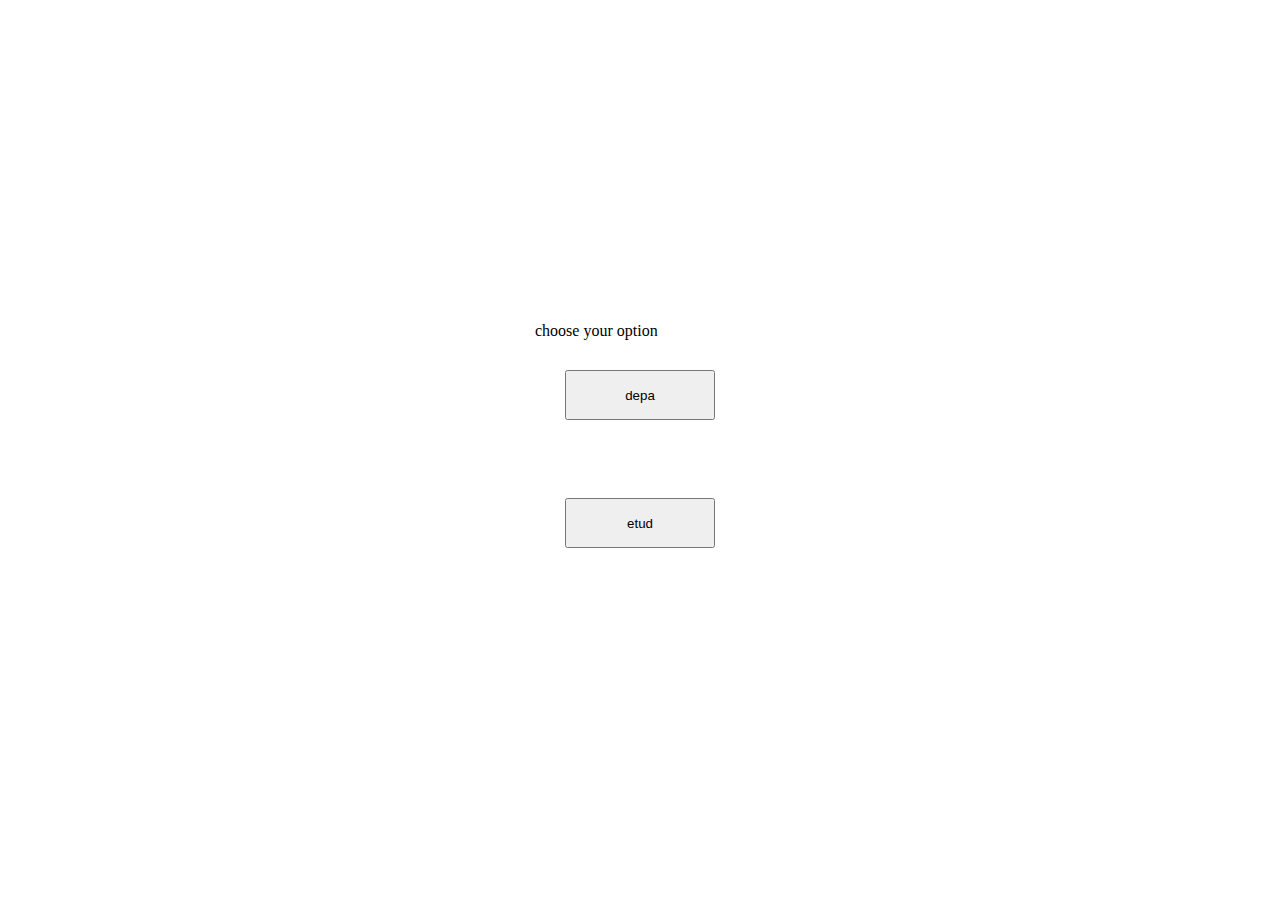
<file: hakim copy.html>
<!DOCTYPE html>
<html>
  <head>
    <link rel="stylesheet" href="hakimcopy.css">

    <!-- <script src="https://ajax.googleapis.com/ajax/libs/jquery/1.11.1/jquery.min.js"></script> -->

    <script src="https://ajax.googleapis.com/ajax/libs/jquery/3.4.1/jquery.min.js"></script>


  </head>
  <body>
    
    <div class="father-0">
      <div class="father-1">
      <div class="split">

        <div class="choose"> 
          <div>
            choose your option 
          </div>
        </div>
        <div>
          <button class="buttons" id="dp" >depa</button>
        </div><br>
        <div>
          <button class="buttons" id ="et">etud</button>
        </div> 
      </div>
      <div class="split">

      
      <div>
        <select class="select-css f1" id="department">
          <option value="item0">Department</option>
          <option value="item1">Informatique</option>
          <option value="item2">Mathematique</option>
          <option value="item3">Science de la matiere</option>
        </select>
      </div>
      
      <div>  
        <select class="select-css f1" id="cycle">
          <option value="">Cycle</option>
        </select>
      </div>
      <div>  
        <select class="select-css f1" id="year">
          <option value="">-- select one -- </option>
        </select>
      </div>
        
      <div>
        <select class="select-css f1" id="speciality">
          <option value="">-- select one -- </option>
        </select>
      </div>
    </div>
      <div class="make-it-center inin">
        <div class="search ">
          <input type="text"  id="input-id" class="search__input" placeholder="Search...">
            <div class="search__icon">
              <ion-icon  name="search"></ion-icon>
            </div>
          </div>
        </div>
      </div>
    </div>
    

      <textarea class="f1 inin" rows="12" cols="65"></textarea>
      
      <div class="btn-father">
        <button class="btn f1 inin"> Send </button>
      </div> 



    <!-- <script src="https://ajax.googleapis.com/ajax/libs/jquery/3.4.1/jquery.min.js"></script> -->
<script>
  $(document).ready(function () {
    $("#department").change(function () {
        var val = $(this).val();
        if (val == "item1") {
            $("#cycle").html("<option value='blanck'>Cycle</option><option value='cycleM'>Master</option><option value='cycleL'>Licence</option>");
            $("#year").html("<option value='blanck'>select one--</option>");
            $("#speciality").html("<option value=''>--select one--</option>");
          } else if (val == "item2") {
            $("#cycle").html("<option value='blanck'>--select one--</option><option value='cycleM'>Master</option><option value='cycleL'>Licence</option>");
            $("#year").html("<option value='blanck'>select one--</option>");
            $("#speciality").html("<option value=''>--select one--</option>");
          } else if (val == "item3") {
            $("#cycle").html("<option value='blanck'>--select one--</option><option value='cycleM'>Master</option><option value='cycleL'>Licence</option>");
            $("#year").html("<option value='blanck'>select one--</option>");
            $("#speciality").html("<option value=''>--select one--</option>");
          } else if (val == "item0") {
            
          }
    });
  });
  $(document).ready(function () {
    $("#cycle").change(function () {
        var val = $(this).val();
        if (val == "cycleL") {
            $("#year").html("<option value='blanck'>--select one--</option><option value='year1'>Licence 1</option><option value='year2'>Licence 2</option><option value='year3'>Licence 3</option>");
            $("#speciality").html("<option value=''>--select one--</option>");
          } else if (val == "cycleM") {
            $("#year").html("<option value='blanck'>--select one--</option><option value='year4'>Master 1 </option><option value='year5'>Master 2 </option>");
            $("#speciality").html("<option value=''>--select one--</option>");
        } else if(val == "blanck") {
            $("#year").html("<option value='blanck'>select one--</option>");
        }
    });
  });

  $(document).ready(function () {
    $("#year").change(function () {
        var val = $(this).val();
        var s = $("#department").val();
        if (((val == "year4")||(val == "year5"))&&(s == "item1")) {
            $("#speciality").html("<option value=''>--select one--</option><option value='sp1'>GL</option><option value='sp1'>GI</option><option value='sp1'>RT</option>");
        } else if (((val == "year4")||(val == "year5"))&&(s == "item2")) {
            $("#speciality").html("<option value=''>--select one--</option><option value='sp1'>G il</option><option value='year5'>GM </option>");
        } else {
            $("#speciality").html("<option value=''>--select one--</option>");
        }
    });
  });
</script>

<script>

//   // Filter 
// $(".filter select").on('change', function() {
//   var filters = $.map($(".filter select").toArray(), function(e) {
//     return $(e).val();
//   }).join(".");
//   $("table").find("tr").hide();
//   $("table").find("tr." + filters).show();
// });
// // Reset
// $('button').on('click', function(){
//   $(".filter select").val( $("option:first").val() );
//   $("table").find("tr").show();
// });

// </script>
<script>
$(document).ready(function(){
  $("#dp").click(function(){
    $(".f1").toggle();
    $(".buttons").toggle();
    $(".choose").toggle();
    // $("#et").toggle();
  });
});


$(document).ready(function(){
  $("#et").click(function(){
    $(".inin").toggle();
    $(".buttons").toggle();
    $(".choose").toggle();
  });
});


  </script>
  </body>
</html>
</file>
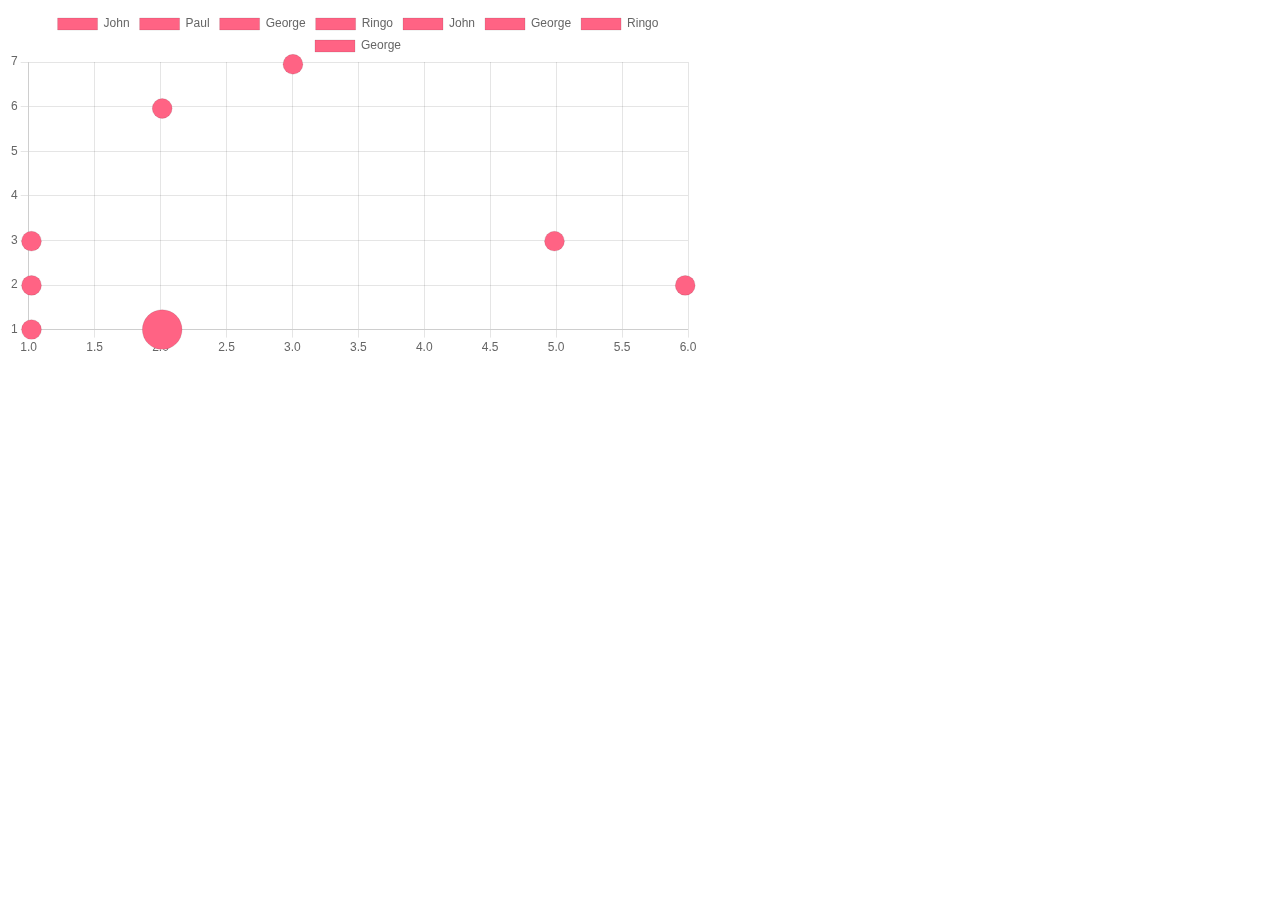
<file: index3.html>
<!DOCTYPE html>
<html>
  <head>
    
    <script src="cdn.js"></script>
    
    <style>
      .kkkkk{
        width:700px ;
        height:500px
      }
    </style>
    </head>
    <body>
        

<div class="kkkkk" >
  <canvas id="chartJSContainer"></canvas>

</div>



<script>


var options = {
  type: 'bubble',
  data: {
    datasets: [
      {
        label: 'John',
        data: [
          {
            x: 3,
            y: 7,
            r: 10
          }
        ],
        backgroundColor:"#ff6384",
        hoverBackgroundColor: "#ff6384"
      },
      {
        label: 'Paul',
          data: [
            {
              x: 6,
              y: 2,
              r: 10
            }
          ],
          backgroundColor:"#ff6384",
          hoverBackgroundColor: "#ff6384"
      },
      {
        label: 'George',
          data: [
            {
              x: 2,
              y: 6,
              r: 10
            }
          ],
          backgroundColor:"#ff6384",
          hoverBackgroundColor: "#ff6384"
      },
      {
        label: 'Ringo',
          data: [
            {
              x: 5,
              y: 3,
              r: 10
            }
          ],
          backgroundColor:"#ff6384",
          hoverBackgroundColor: "#ff6384"
      },
      {
        label: 'John',
          data: [
            {
              x: 2,
              y: 1,
              r: 20
            }
          ],
          backgroundColor:"#ff6384",
          hoverBackgroundColor: "#ff6384"
      },
      {
        label: 'George',
          data: [
            {
              x: 1,
              y: 3,
              r: 10
            }
          ],
          backgroundColor:"#ff6384",
          hoverBackgroundColor: "#ff6384"
      },
      {
        label: 'Ringo',
          data: [
            {
              x: 1,
              y: 1,
              r: 10
            }
          ],
          backgroundColor:"#ff6384",
          hoverBackgroundColor: "#ff6384"
      },
      {
        label: 'George',
          data: [
            {
              x: 1,
              y: 2,
              r: 10
            }
          ],
          backgroundColor:"#ff6384",
          hoverBackgroundColor: "#ff6384"
      }
      ]
  }
}

var ctx = document.getElementById('chartJSContainer').getContext('2d');
new Chart(ctx, options);



  </script>


<!--
  or -->
<!--

  
  <script>
    
    
    // function for get data 
    async function getDataHeatMap(){
      
      let i = 0;
      const  response = await fetch('combineddd.csv');
      const data = await response.text();
      var dateX={};
      var allnotes=[];
      let alldays =[];
      var k;
      const table = data.split('\n').slice(0);
      table.forEach(row =>{
        const columns = row.split(',');
        const id = columns[0];
        //console.log(id)
        if(id == 'ids'){
          
          console.log(">>>>>>>   "+columns.length);
          
          for(let i = 1 ; i<199;i++)
          {
            columns[i] = columns[i].replace(new RegExp('/', 'g'), '-');
            alldays[i-1] = (columns[i]); 
          }
          console.log('acsda  <<<<<<  >>>>  '+alldays[0]);
      }
      if (id == 14010996865){
        for(i = 1 ; i<199 ; i++){
          allnotes[i-1] = parseFloat(columns[i]);
        }
      }

    });
    
    alldays.forEach((key, val) => dateX[key] = allnotes[val]);
    
    console.log("klfhjasdlkfhjalskdh lkfjhalksdhjfl lkhjfalkh ");
    console.log(typeof dateX);
    
    console.log(dateX);
    
    return dateX;
  }
  
  
  var heatMapchart;
  heatMapChart();
  async function heatMapChart(){
    var dates = await getDataHeatMap();
    
    console.log("mariooooo ");
    console.log(dates );
    /*
    dates = {
      "01-01-2021": 2,
      "01-02-2021": 4,
  "01-05-2021": 5,
  "01-15-2021": 3,
  "01-20-2021": 1
};
*/
console.log("mariooooo 222222222 ");
console.log(dates );


const getTimestamp = (date) =>
Math.round(new Date(date).getTime() / 1000).toString();

const toDataPointsV2 = (dates) => {
  const normalDates = Object.keys(dates);
  let dataPoints = {};
  normalDates.forEach((item) => {
    const timeStamp = getTimestamp(item);
    dataPoints[timeStamp] = dates[item];
    console.log(timeStamp);
  });
    console.log("im mario ");
    
    return dataPoints;
  };

  let data = {
    dataPoints: toDataPointsV2(dates),
    start: new Date("09-17-2020"), // a JS date object
    end: new Date("04-02-2021")
  };
  console.log(data);
chart = new frappe.Chart("#heatmapss", {
  
  type: "heatmap",
  data:data
});

}


</script>

-->


</body>
</html>
</file>
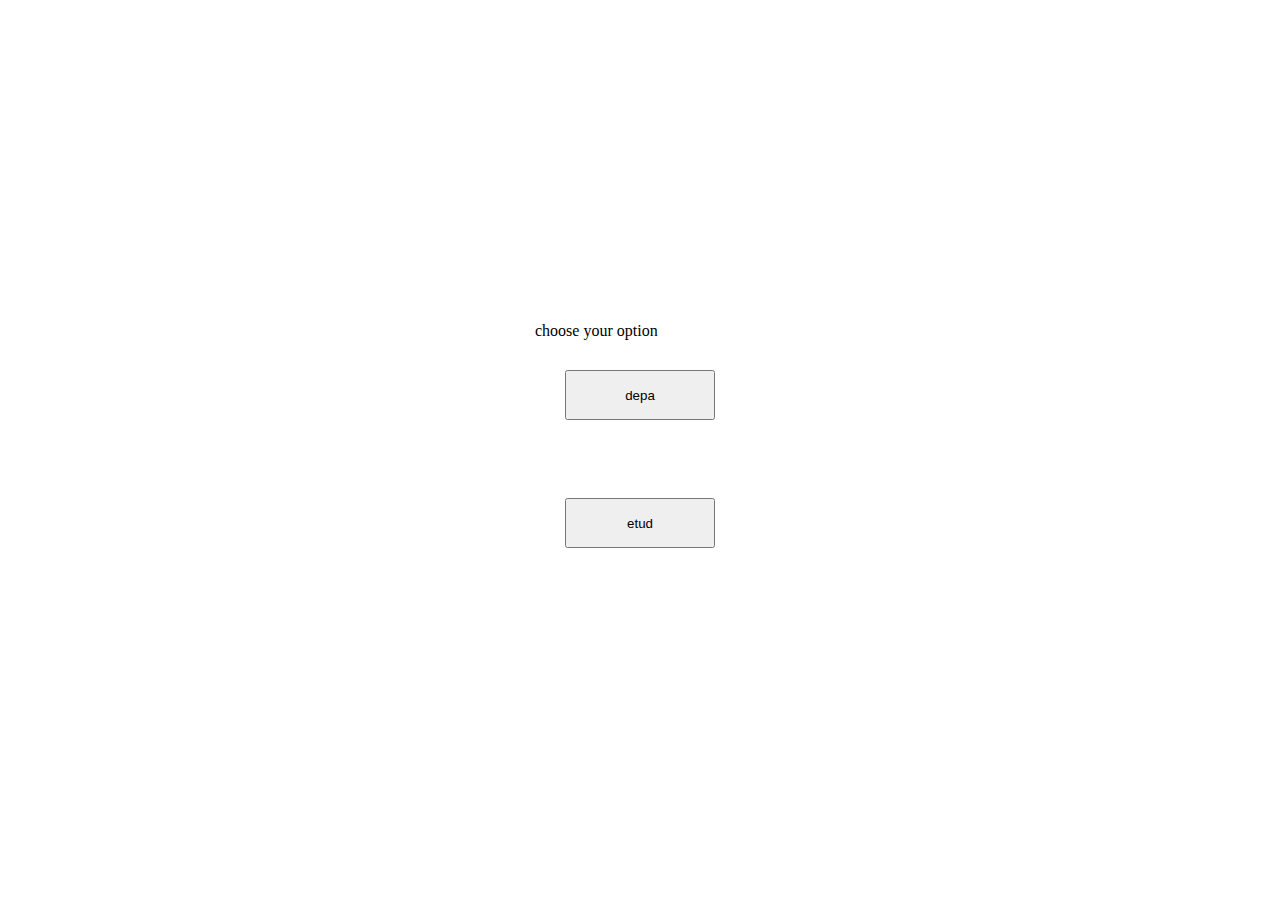
<file: TRASH/hakim copy.html>
<!DOCTYPE html>
<html>
  <head>
    <link rel="stylesheet" href="hakimcopy.css">

    <!-- <script src="https://ajax.googleapis.com/ajax/libs/jquery/1.11.1/jquery.min.js"></script> -->

    <script src="https://ajax.googleapis.com/ajax/libs/jquery/3.4.1/jquery.min.js"></script>


  </head>
  <body>
    
    <div class="father-0">
      <div class="father-1">
      <div class="split">

        <div class="choose"> 
          <div>
            choose your option 
          </div>
        </div>
        <div>
          <button class="buttons" id="dp" >depa</button>
        </div><br>
        <div>
          <button class="buttons" id ="et">etud</button>
        </div> 
      </div>
      <div class="split">

      
      <div>
        <select class="select-css f1" id="department">
          <option value="item0">Department</option>
          <option value="item1">Informatique</option>
          <option value="item2">Mathematique</option>
          <option value="item3">Science de la matiere</option>
        </select>
      </div>
      
      <div>  
        <select class="select-css f1" id="cycle">
          <option value="">Cycle</option>
        </select>
      </div>
      <div>  
        <select class="select-css f1" id="year">
          <option value="">-- select one -- </option>
        </select>
      </div>
        
      <div>
        <select class="select-css f1" id="speciality">
          <option value="">-- select one -- </option>
        </select>
      </div>
    </div>
      <div class="make-it-center inin">
        <div class="search ">
          <input type="text"  id="input-id" class="search__input" placeholder="Search...">
            <div class="search__icon">
              <ion-icon  name="search"></ion-icon>
            </div>
          </div>
        </div>
      </div>
    </div>
    

      <textarea class="f1 inin" rows="12" cols="65"></textarea>
      
      <div class="btn-father">
        <button class="btn f1 inin"> Send </button>
      </div> 



    <!-- <script src="https://ajax.googleapis.com/ajax/libs/jquery/3.4.1/jquery.min.js"></script> -->
<script>
  $(document).ready(function () {
    $("#department").change(function () {
        var val = $(this).val();
        if (val == "item1") {
            $("#cycle").html("<option value='blanck'>Cycle</option><option value='cycleM'>Master</option><option value='cycleL'>Licence</option>");
            $("#year").html("<option value='blanck'>select one--</option>");
            $("#speciality").html("<option value=''>--select one--</option>");
          } else if (val == "item2") {
            $("#cycle").html("<option value='blanck'>--select one--</option><option value='cycleM'>Master</option><option value='cycleL'>Licence</option>");
            $("#year").html("<option value='blanck'>select one--</option>");
            $("#speciality").html("<option value=''>--select one--</option>");
          } else if (val == "item3") {
            $("#cycle").html("<option value='blanck'>--select one--</option><option value='cycleM'>Master</option><option value='cycleL'>Licence</option>");
            $("#year").html("<option value='blanck'>select one--</option>");
            $("#speciality").html("<option value=''>--select one--</option>");
          } else if (val == "item0") {
            
          }
    });
  });
  $(document).ready(function () {
    $("#cycle").change(function () {
        var val = $(this).val();
        if (val == "cycleL") {
            $("#year").html("<option value='blanck'>--select one--</option><option value='year1'>Licence 1</option><option value='year2'>Licence 2</option><option value='year3'>Licence 3</option>");
            $("#speciality").html("<option value=''>--select one--</option>");
          } else if (val == "cycleM") {
            $("#year").html("<option value='blanck'>--select one--</option><option value='year4'>Master 1 </option><option value='year5'>Master 2 </option>");
            $("#speciality").html("<option value=''>--select one--</option>");
        } else if(val == "blanck") {
            $("#year").html("<option value='blanck'>select one--</option>");
        }
    });
  });

  $(document).ready(function () {
    $("#year").change(function () {
        var val = $(this).val();
        var s = $("#department").val();
        if (((val == "year4")||(val == "year5"))&&(s == "item1")) {
            $("#speciality").html("<option value=''>--select one--</option><option value='sp1'>GL</option><option value='sp1'>GI</option><option value='sp1'>RT</option>");
        } else if (((val == "year4")||(val == "year5"))&&(s == "item2")) {
            $("#speciality").html("<option value=''>--select one--</option><option value='sp1'>G il</option><option value='year5'>GM </option>");
        } else {
            $("#speciality").html("<option value=''>--select one--</option>");
        }
    });
  });
</script>

<script>

//   // Filter 
// $(".filter select").on('change', function() {
//   var filters = $.map($(".filter select").toArray(), function(e) {
//     return $(e).val();
//   }).join(".");
//   $("table").find("tr").hide();
//   $("table").find("tr." + filters).show();
// });
// // Reset
// $('button').on('click', function(){
//   $(".filter select").val( $("option:first").val() );
//   $("table").find("tr").show();
// });

// </script>
<script>
$(document).ready(function(){
  $("#dp").click(function(){
    $(".f1").toggle();
    $(".buttons").toggle();
    $(".choose").toggle();
    // $("#et").toggle();
  });
});


$(document).ready(function(){
  $("#et").click(function(){
    $(".inin").toggle();
    $(".buttons").toggle();
    $(".choose").toggle();
  });
});


  </script>
  </body>
</html>
</file>
<file: hakimcopy.css>
:root {
  --primary-light: #8abdff;
  --primary: #6d5dfc;
  --primary-dark: #5b0eeb;
  --white: #FFFFFF;
  --greyLight-1: #E4EBF5;
  --greyLight-2: #c8d0e7;
  --greyLight-3: #bec8e4;
  --greyDark: #9baacf;
}

*{
  padding: 0;
  margin: 0;
  box-sizing: border-box;
}

body{
  /* background-color:rgb(119, 192, 192); */

  /* background-color: red; */
}
.father-0{
  display: flex;
  justify-content: center;
  align-items: center;
  height:100vh;

}
.father-1{
  /* background-color: green; */
  display: flex;
  justify-content: center;
  align-items: center;
  height:100vh;
}

.buttons{
  margin: 30px;
  width: 150px;
  height: 50px;
}
.split{
  display: block;
}
.search {
  grid-column: 3/4;
  grid-row: 2/3;
  position: relative;
  display: flex;
  align-items: center;
}
.search__input {
  width: 17.4rem;
  height: 3rem;
  border: none;
  border-radius: 0.7rem;
  font-size: 1.4rem;
  /* padding-left: 3.8rem; */
  box-shadow: inset 0.2rem 0.2rem 0.5rem #bbb, inset -0.2rem -0.2rem 0.5rem #ddd;
  background: none;
  font-family: inherit;
  color: var(--greyDark);
  text-align: center;

}
.search__input::-moz-placeholder {
  color: var(--greyLight-3);
}
.search__input:-ms-input-placeholder {
  color: var(--greyLight-3);
}
.search__input::placeholder {
  color: var(--greyLight-3);
}
.search__input:focus {
  outline: none;
  box-shadow: 0.3rem 0.3rem 0.6rem var(--greyLight-2), -0.2rem -0.2rem 0.5rem var(--white);
}
.search__input:focus + .search__icon {
  
  color: var(--primary);
}
.search__icon {
  
  height: 2rem;
  position: absolute;
  font-size: 2rem;
  padding: 0 1rem;
  display: flex;
  color: var(--greyDark);
  transition: 0.3s ease;
  
}


.make-it-center{
  margin: 30px;
  display: flex;
  justify-content: center;
  align-items: center;
}





textarea{
  display: flex;
  margin: 10px auto;
  padding: 5px;
  font-size: 17px;
}


.select-css{
  
  height:30px;
  line-height:30px;
  background:#f4f4f4;
  margin: 30px;
  max-width: 150px;
  min-width: 150px;
  text-align-last: center;
  border: 1.3px solid #555;

}
.select-css:hover{
  background: red;
}




/* 
option{
  -webkit-appearance: none;
  -moz-appearance: none;
  appearance: none;
  padding:0;
} */






.btn{
  display: flex;
  justify-content: center;
  align-items: center;
  width: 160px;
  height: 40px;
  font-size: 18px;
  margin: 60px auto;
  background-color: rgba(32, 224, 199, 0.89);
  border:1px solid rgb(11, 255, 223);
  border-radius: 2px;
}

.btn-father{
  display: flex;
  margin: 0 auto;
}

.f1,.inin{
  display: none;
}
</file>
<file: TRASH/hakimcopy.css>
:root {
  --primary-light: #8abdff;
  --primary: #6d5dfc;
  --primary-dark: #5b0eeb;
  --white: #FFFFFF;
  --greyLight-1: #E4EBF5;
  --greyLight-2: #c8d0e7;
  --greyLight-3: #bec8e4;
  --greyDark: #9baacf;
}

*{
  padding: 0;
  margin: 0;
  box-sizing: border-box;
}

body{
  /* background-color:rgb(119, 192, 192); */

  /* background-color: red; */
}
.father-0{
  display: flex;
  justify-content: center;
  align-items: center;
  height:100vh;

}
.father-1{
  /* background-color: green; */
  display: flex;
  justify-content: center;
  align-items: center;
  height:100vh;
}

.buttons{
  margin: 30px;
  width: 150px;
  height: 50px;
}
.split{
  display: block;
}
.search {
  grid-column: 3/4;
  grid-row: 2/3;
  position: relative;
  display: flex;
  align-items: center;
}
.search__input {
  width: 17.4rem;
  height: 3rem;
  border: none;
  border-radius: 0.7rem;
  font-size: 1.4rem;
  /* padding-left: 3.8rem; */
  box-shadow: inset 0.2rem 0.2rem 0.5rem #bbb, inset -0.2rem -0.2rem 0.5rem #ddd;
  background: none;
  font-family: inherit;
  color: var(--greyDark);
  text-align: center;

}
.search__input::-moz-placeholder {
  color: var(--greyLight-3);
}
.search__input:-ms-input-placeholder {
  color: var(--greyLight-3);
}
.search__input::placeholder {
  color: var(--greyLight-3);
}
.search__input:focus {
  outline: none;
  box-shadow: 0.3rem 0.3rem 0.6rem var(--greyLight-2), -0.2rem -0.2rem 0.5rem var(--white);
}
.search__input:focus + .search__icon {
  
  color: var(--primary);
}
.search__icon {
  
  height: 2rem;
  position: absolute;
  font-size: 2rem;
  padding: 0 1rem;
  display: flex;
  color: var(--greyDark);
  transition: 0.3s ease;
  
}


.make-it-center{
  margin: 30px;
  display: flex;
  justify-content: center;
  align-items: center;
}





textarea{
  display: flex;
  margin: 10px auto;
  padding: 5px;
  font-size: 17px;
}


.select-css{
  
  height:30px;
  line-height:30px;
  background:#f4f4f4;
  margin: 30px;
  max-width: 150px;
  min-width: 150px;
  text-align-last: center;
  border: 1.3px solid #555;

}
.select-css:hover{
  background: red;
}




/* 
option{
  -webkit-appearance: none;
  -moz-appearance: none;
  appearance: none;
  padding:0;
} */






.btn{
  display: flex;
  justify-content: center;
  align-items: center;
  width: 160px;
  height: 40px;
  font-size: 18px;
  margin: 60px auto;
  background-color: rgba(32, 224, 199, 0.89);
  border:1px solid rgb(11, 255, 223);
  border-radius: 2px;
}

.btn-father{
  display: flex;
  margin: 0 auto;
}

.f1,.inin{
  display: none;
}
</file>
